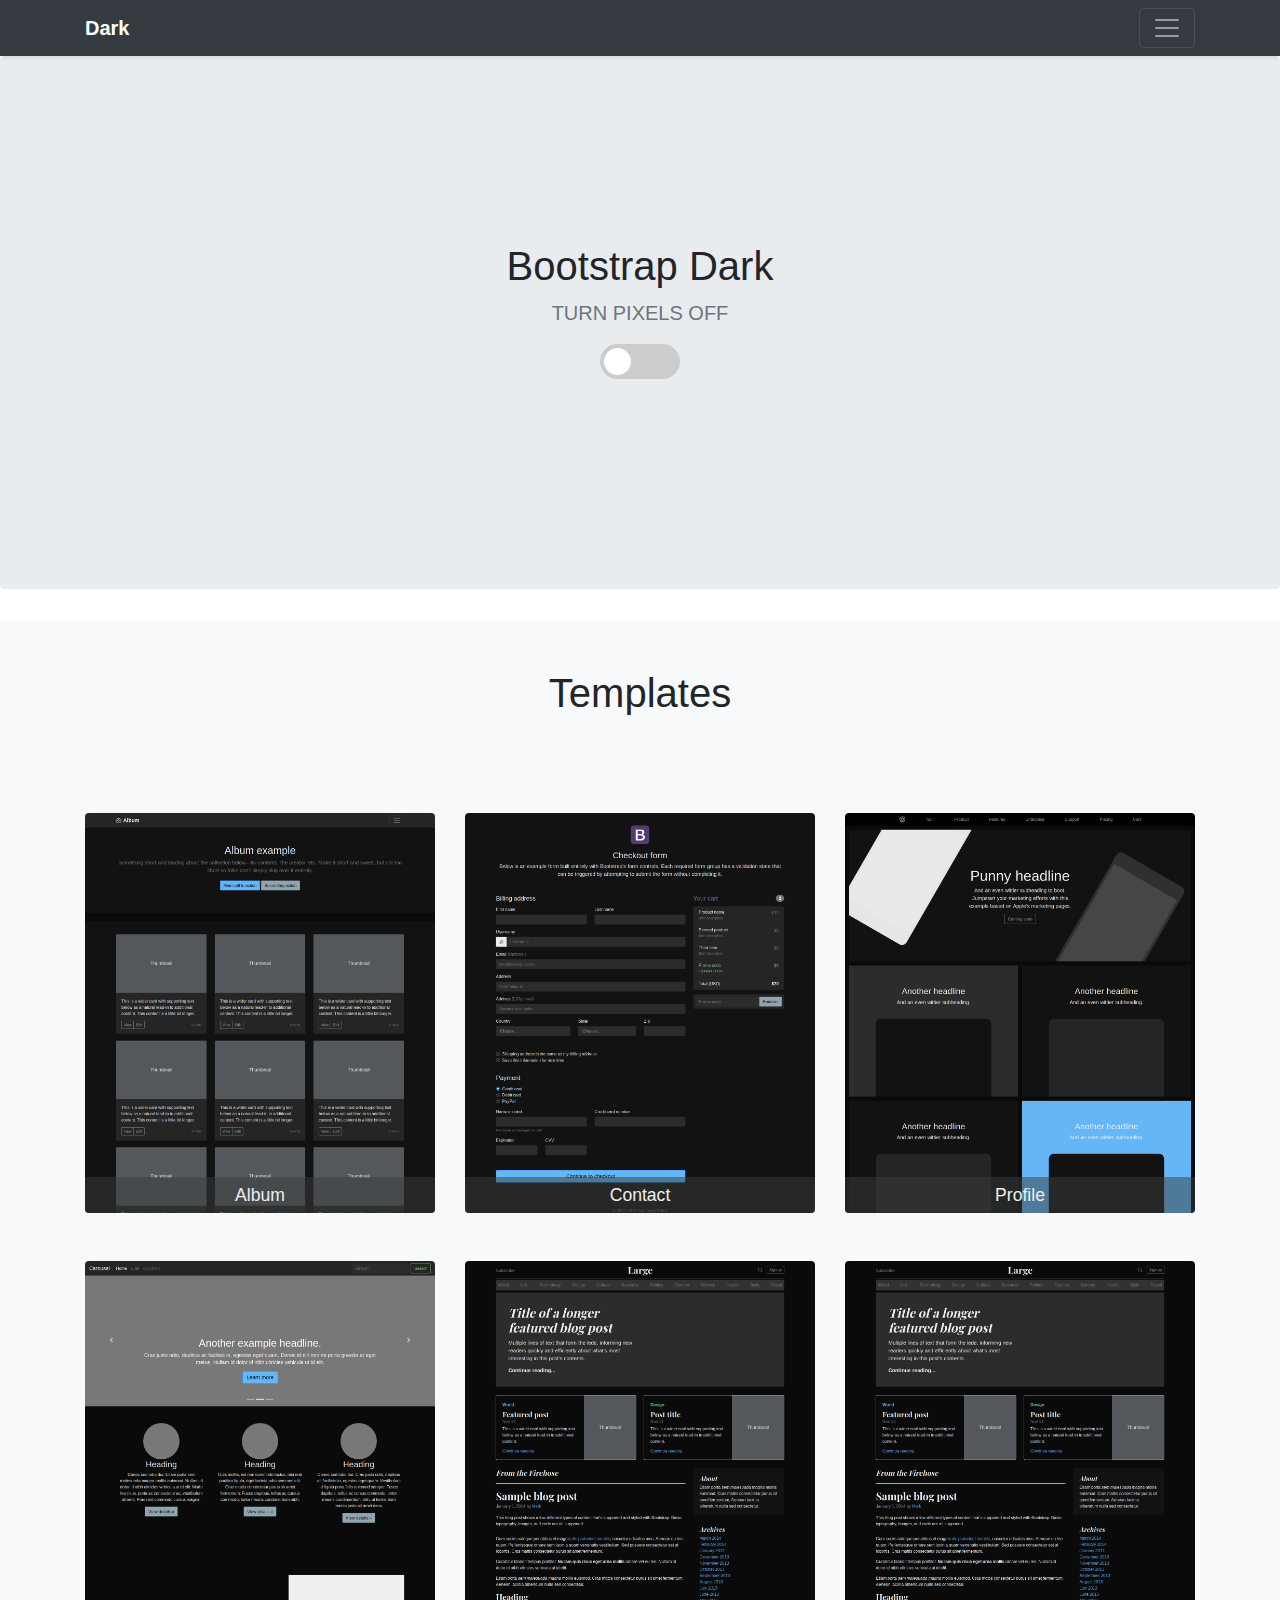
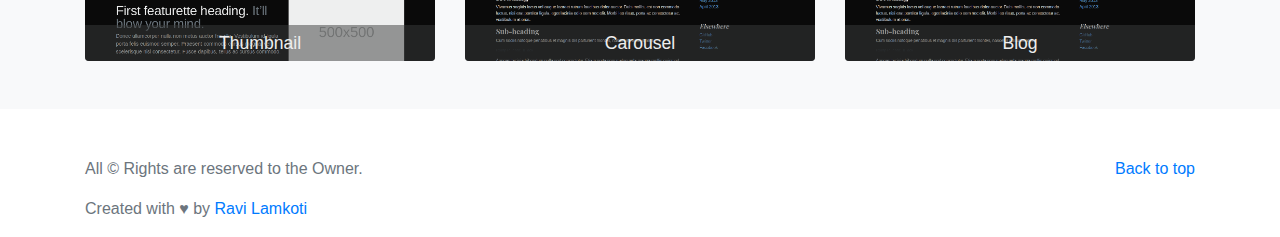
<file: index.html>
<!DOCTYPE html>
<html lang="en">

<head>
  <meta charset="UTF-8">
  <meta name="viewport" content="width=device-width, initial-scale=1.0">
  <meta http-equiv="X-UA-Compatible" content="ie=edge">
  <title>Bootstrap Dark</title>
  <!-- CSS -->
  <link rel="stylesheet" href="./css/bootstrap.css">
  <link rel="stylesheet" href="./css/bootstrap-dark.css">
  <link rel="stylesheet" href="https://cdnjs.cloudflare.com/ajax/libs/font-awesome/4.7.0/css/font-awesome.min.css">
  <!-- / CSS -->
  <!-- JS -->
  <script src='js/jquery.js'></script>
  <!-- / JS -->
</head>


<body>
  <!-- HEADER -->
  <header>
    <div class="collapse bg-dark" id="navbarHeader">
      <div class="container">
        <div class="row">
          <div class="col-sm-8 col-md-7 py-4">
            <h4 class="text-white">About</h4>
            <p class="text-muted">
              Bootstrap Dark is the easiest way of applying dark theme to your boostrap css.
              Bootstrap Dark css is small in size therefore no need to write css for both dark and light theme.
            </p>
          </div>
          <div class="col-sm-4 offset-md-1 py-4">
            <h4 class="text-white">Other Pages</h4>
            <ul class="list-unstyled">
              <li><a href="./example/album.html" class="text-white">Album</a></li>
              <li><a href="./example/pricing.html" class="text-white">Pricing</a></li>
              <li><a href="./example/checkout.html" class="text-white">Checkout</a></li>
              <li><a href="./example/profile.html" class="text-white">Product</a></li>
              <li><a href="./example/carousel.html" class="text-white">Carousel</a></li>
              <li><a href="./example/blog.html" class="text-white">Blog</a></li>
            </ul>
          </div>
        </div>
      </div>
    </div>
    <div class="navbar navbar-dark bg-dark shadow-sm">
      <div class="container d-flex justify-content-between">
        <a href="#" class="navbar-brand d-flex align-items-center">
          <strong>Dark</strong>
        </a>
        <button class="navbar-toggler" type="button" data-toggle="collapse" data-target="#navbarHeader"
          aria-controls="navbarHeader" aria-expanded="false" aria-label="Toggle navigation">
          <span class="navbar-toggler-icon"></span>
        </button>
      </div>
    </div>
  </header>
  <!-- / HEADER -->


  <!-- MAIN -->
  <main role="main">

    <section class="jumbotron text-center">
      <div class="container d-flex align-items-center justify-content-center flex-column" style='height:45vh;'>
        <h1 class="jumbotron-heading">Bootstrap Dark</h1>
        <p class="lead text-muted text-uppercase">Turn Pixels off</p>
        <p>
          <label class="switch">
            <input type="checkbox" id='switch-theme'>
            <span class="slider round"></span>
          </label>
        </p>
      </div>
    </section>

    <div class="album py-5 bg-light">
      <div class="container">
        <h1 class="text-center">
          Templates
        </h1>
        <div class="row mt-5">
          <div class="col-lg-4 mt-5">

            <div class="img-scroll rounded" style="background: url(./img/album.png);">
              <div class="img-scroll-caption">
                Album
              </div>
              <a href="./example/album.html" class="btn btn-primary btn-block btn-preview">
                <i class='fa fa-eye'></i> Preview
              </a>
            </div>
          </div>
          <div class="col-lg-4 mt-5">
            <div class="img-scroll rounded" style="background: url(./img/contact.png);">
              <div class="img-scroll-caption">
                Contact
              </div>
              <a href="./example/checkout.html" class="btn btn-primary btn-block btn-preview">
                <i class='fa fa-eye'></i> Preview
              </a>
            </div>
          </div>
          <div class="col-lg-4 mt-5">
            <div class="img-scroll rounded" style="background: url(./img/profile.png);">
              <div class="img-scroll-caption">
                Profile
              </div>
              <a href="./example/profile.html" class="btn btn-primary btn-block btn-preview">
                <i class='fa fa-eye'></i> Preview
              </a>
            </div>
          </div>
          <div class="col-lg-4 mt-5">
            <div class="img-scroll rounded" style="background: url(./img/thumbnail.png);">
              <div class="img-scroll-caption">
                Thumbnail
              </div>
              <a href="./example/carousel.html" class="btn btn-primary btn-block btn-preview">
                <i class='fa fa-eye'></i> Preview
              </a>
            </div>
          </div>
          <div class="col-lg-4 mt-5">
            <div class="img-scroll rounded" style="background: url(./img/carousel.png);">
              <div class="img-scroll-caption">
                Carousel
              </div>
              <a href="./example/blog.html" class="btn btn-primary btn-block btn-preview">
                <i class='fa fa-eye'></i> Preview
              </a>
            </div>
          </div>

          <div class="col-lg-4 mt-5">
            <div class="img-scroll rounded" style="background: url(./img/carousel.png);">
              <div class="img-scroll-caption">
                Blog
              </div>
              <a href="./example/blog.html" class="btn btn-primary btn-block btn-preview">
                <i class='fa fa-eye'></i> Preview
              </a>
            </div>
          </div>
        </div>
      </div>
    </div>
  </main>
  <!-- / MAIN -->


  <!-- FOOTER -->
  <footer class="text-muted mt-5">
    <div class="container">
      <p class="float-right">
        <a href="#">Back to top</a>
      </p>
      <p>All &copy; Rights are reserved to the Owner. </p>
      <p>Created with &hearts; by <a href="https://ravilamkoti.cf" target="_blank">Ravi Lamkoti</a></p>
    </div>
  </footer>
  <!-- / FOOTER -->

  <script src="js/bootstrap-dark.js"></script>
  <script src="js/bootstrap.js"></script>
  <script src="js/popper.js"></script>

</body>

</html>
</file>
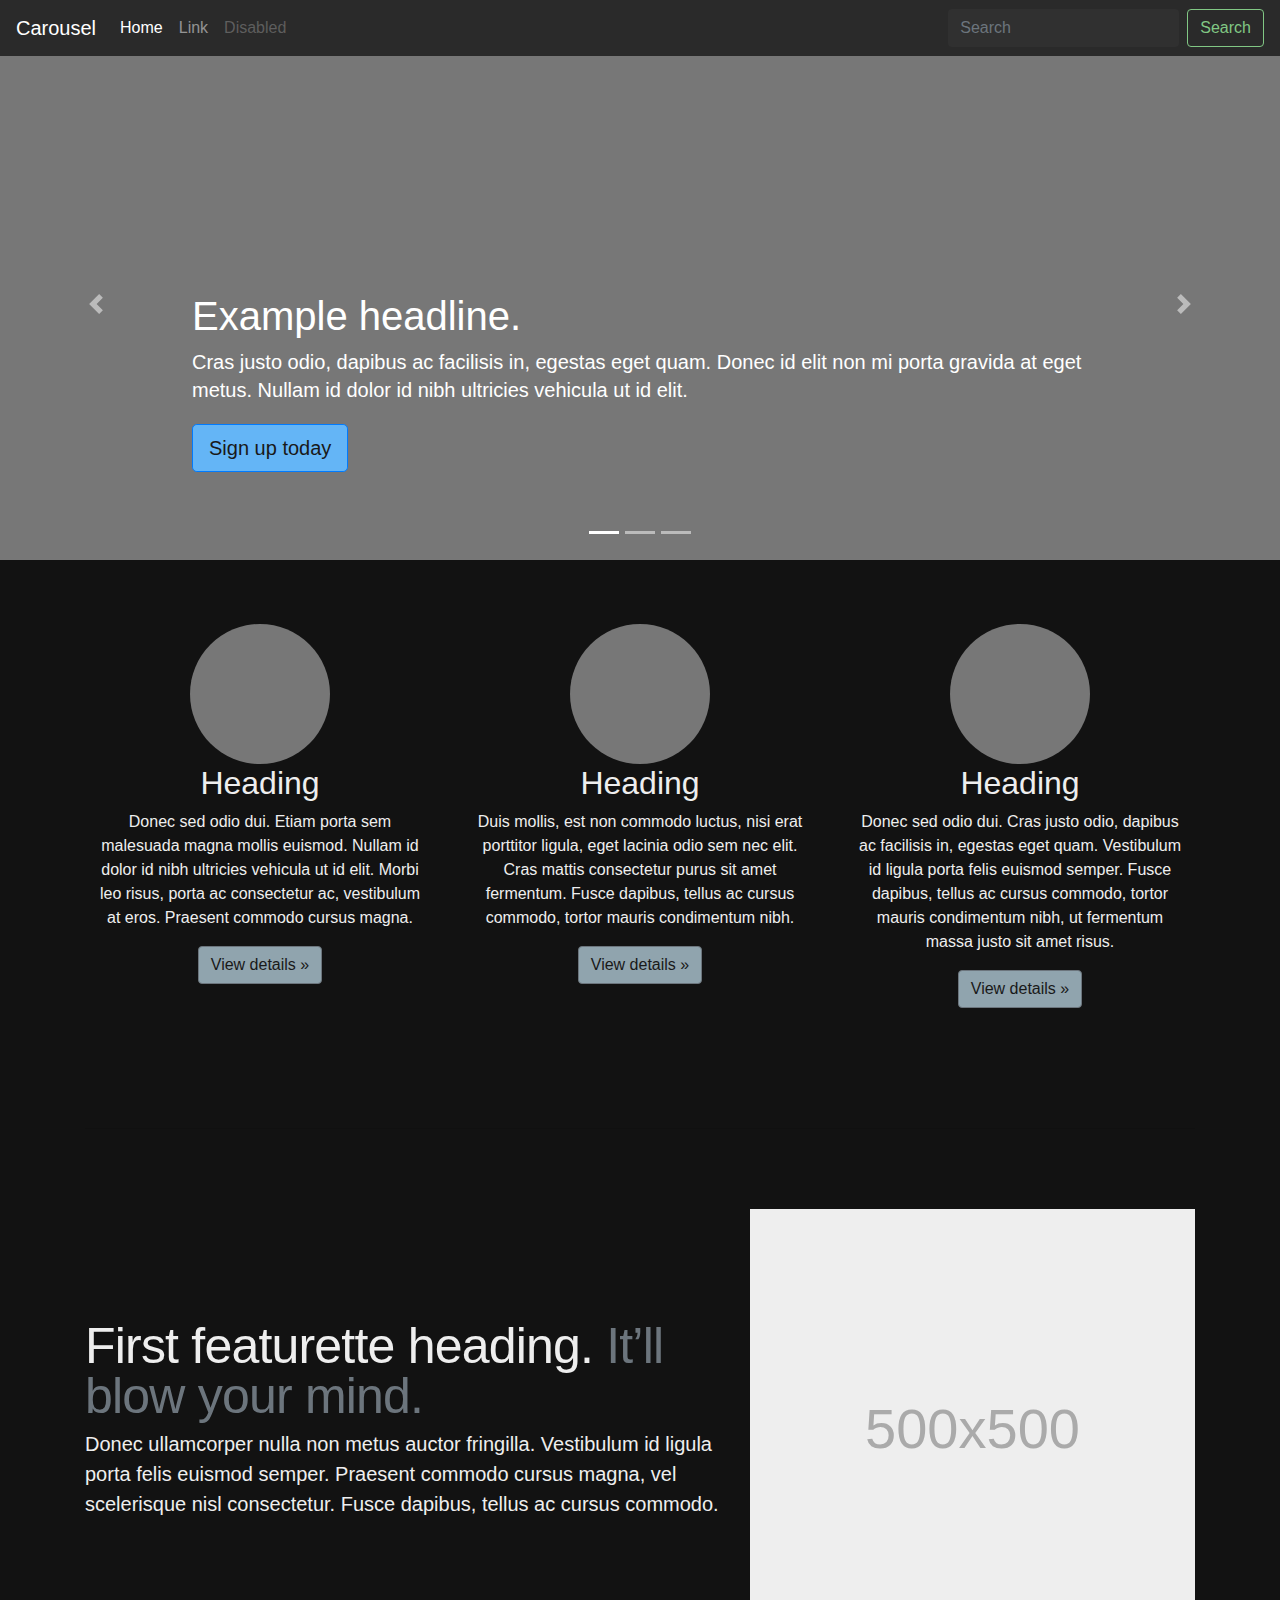
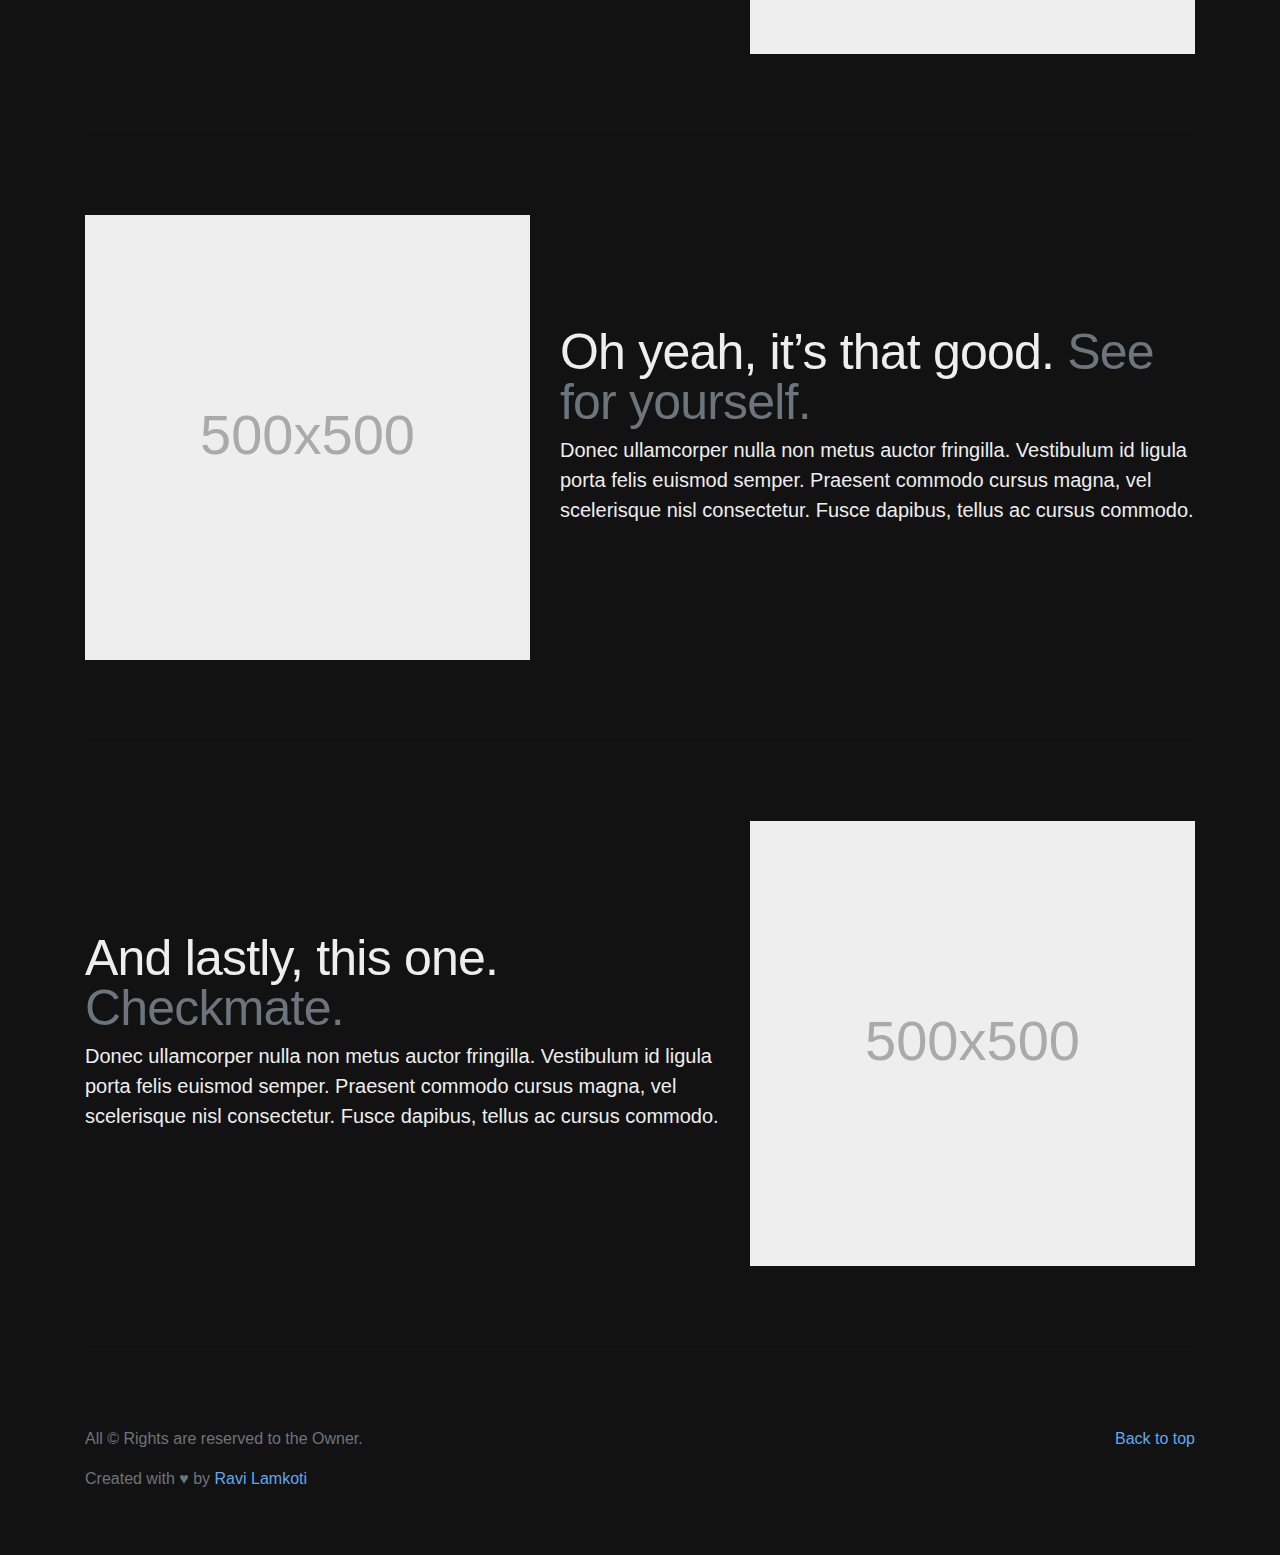
<file: example/carousel.html>
<!DOCTYPE html>
<html lang="en" data-theme='dark'>

<head>
    <meta charset="UTF-8">
    <meta name="viewport" content="width=device-width, initial-scale=1.0">
    <meta http-equiv="X-UA-Compatible" content="ie=edge">
    <title>Bootstrap Dark - Carousel</title>
    <!-- CSS -->
    <link rel="stylesheet" href="../css/bootstrap.css">
    <link rel="stylesheet" href="../css/bootstrap-dark.css">
    <!-- / CSS -->
    <!-- JS -->
    <script src='../js/jquery.js'></script>
    <!-- / JS --> 
<style>
        .bd-placeholder-img {
          font-size: 1.125rem;
          text-anchor: middle;
          -webkit-user-select: none;
          -moz-user-select: none;
          -ms-user-select: none;
          user-select: none;
        }
  
        @media (min-width: 768px) {
          .bd-placeholder-img-lg {
            font-size: 3.5rem;
          }
        }
        /* GLOBAL STYLES
-------------------------------------------------- */
/* Padding below the footer and lighter body text */

body {
  padding-top: 3rem;
  padding-bottom: 3rem;
  color: #5a5a5a;
}


/* CUSTOMIZE THE CAROUSEL
-------------------------------------------------- */

/* Carousel base class */
.carousel {
  margin-bottom: 4rem;
}
/* Since positioning the image, we need to help out the caption */
.carousel-caption {
  bottom: 3rem;
  z-index: 10;
}

/* Declare heights because of positioning of img element */
.carousel-item {
  height: 32rem;
}
.carousel-item > img {
  position: absolute;
  top: 0;
  left: 0;
  min-width: 100%;
  height: 32rem;
}


/* MARKETING CONTENT
-------------------------------------------------- */

/* Center align the text within the three columns below the carousel */
.marketing .col-lg-4 {
  margin-bottom: 1.5rem;
  text-align: center;
}
.marketing h2 {
  font-weight: 400;
}
.marketing .col-lg-4 p {
  margin-right: .75rem;
  margin-left: .75rem;
}


/* Featurettes
------------------------- */

.featurette-divider {
  margin: 5rem 0; /* Space out the Bootstrap <hr> more */
}

/* Thin out the marketing headings */
.featurette-heading {
  font-weight: 300;
  line-height: 1;
  letter-spacing: -.05rem;
}


/* RESPONSIVE CSS
-------------------------------------------------- */

@media (min-width: 40em) {
  /* Bump up size of carousel content */
  .carousel-caption p {
    margin-bottom: 1.25rem;
    font-size: 1.25rem;
    line-height: 1.4;
  }

  .featurette-heading {
    font-size: 50px;
  }
}

@media (min-width: 62em) {
  .featurette-heading {
    margin-top: 7rem;
  }
}

      </style>
      <!-- Custom styles for this template -->
    </head>
    <body>
      <header>
    <nav class="navbar navbar-expand-md navbar-dark fixed-top bg-dark">
      <a class="navbar-brand" href="#">Carousel</a>
      <button class="navbar-toggler" type="button" data-toggle="collapse" data-target="#navbarCollapse" aria-controls="navbarCollapse" aria-expanded="false" aria-label="Toggle navigation">
        <span class="navbar-toggler-icon"></span>
      </button>
      <div class="collapse navbar-collapse" id="navbarCollapse">
        <ul class="navbar-nav mr-auto">
          <li class="nav-item active">
            <a class="nav-link" href="#">Home <span class="sr-only">(current)</span></a>
          </li>
          <li class="nav-item">
            <a class="nav-link" href="#">Link</a>
          </li>
          <li class="nav-item">
            <a class="nav-link disabled" href="#">Disabled</a>
          </li>
        </ul>
        <form class="form-inline mt-2 mt-md-0">
          <input class="form-control mr-sm-2" type="text" placeholder="Search" aria-label="Search">
          <button class="btn btn-outline-success my-2 my-sm-0" type="submit">Search</button>
        </form>
      </div>
    </nav>
  </header>
  
  <main role="main">
  
    <div id="myCarousel" class="carousel slide" data-ride="carousel">
      <ol class="carousel-indicators">
        <li data-target="#myCarousel" data-slide-to="0" class="active"></li>
        <li data-target="#myCarousel" data-slide-to="1"></li>
        <li data-target="#myCarousel" data-slide-to="2"></li>
      </ol>
      <div class="carousel-inner">
        <div class="carousel-item active">
          <svg class="bd-placeholder-img" width="100%" height="100%" xmlns="http://www.w3.org/2000/svg" preserveAspectRatio="xMidYMid slice" focusable="false" role="img"><rect width="100%" height="100%" fill="#777"/></svg>
          <div class="container">
            <div class="carousel-caption text-left">
              <h1>Example headline.</h1>
              <p>Cras justo odio, dapibus ac facilisis in, egestas eget quam. Donec id elit non mi porta gravida at eget metus. Nullam id dolor id nibh ultricies vehicula ut id elit.</p>
              <p><a class="btn btn-lg btn-primary" href="#" role="button">Sign up today</a></p>
            </div>
          </div>
        </div>
        <div class="carousel-item">
          <svg class="bd-placeholder-img" width="100%" height="100%" xmlns="http://www.w3.org/2000/svg" preserveAspectRatio="xMidYMid slice" focusable="false" role="img"><rect width="100%" height="100%" fill="#777"/></svg>
          <div class="container">
            <div class="carousel-caption">
              <h1>Another example headline.</h1>
              <p>Cras justo odio, dapibus ac facilisis in, egestas eget quam. Donec id elit non mi porta gravida at eget metus. Nullam id dolor id nibh ultricies vehicula ut id elit.</p>
              <p><a class="btn btn-lg btn-primary" href="#" role="button">Learn more</a></p>
            </div>
          </div>
        </div>
        <div class="carousel-item">
          <svg class="bd-placeholder-img" width="100%" height="100%" xmlns="http://www.w3.org/2000/svg" preserveAspectRatio="xMidYMid slice" focusable="false" role="img"><rect width="100%" height="100%" fill="#777"/></svg>
          <div class="container">
            <div class="carousel-caption text-right">
              <h1>One more for good measure.</h1>
              <p>Cras justo odio, dapibus ac facilisis in, egestas eget quam. Donec id elit non mi porta gravida at eget metus. Nullam id dolor id nibh ultricies vehicula ut id elit.</p>
              <p><a class="btn btn-lg btn-primary" href="#" role="button">Browse gallery</a></p>
            </div>
          </div>
        </div>
      </div>
      <a class="carousel-control-prev" href="#myCarousel" role="button" data-slide="prev">
        <span class="carousel-control-prev-icon" aria-hidden="true"></span>
        <span class="sr-only">Previous</span>
      </a>
      <a class="carousel-control-next" href="#myCarousel" role="button" data-slide="next">
        <span class="carousel-control-next-icon" aria-hidden="true"></span>
        <span class="sr-only">Next</span>
      </a>
    </div>
  
  
    <!-- Marketing messaging and featurettes
    ================================================== -->
    <!-- Wrap the rest of the page in another container to center all the content. -->
  
    <div class="container marketing">
  
      <!-- Three columns of text below the carousel -->
      <div class="row">
        <div class="col-lg-4">
          <svg class="bd-placeholder-img rounded-circle" width="140" height="140" xmlns="http://www.w3.org/2000/svg" preserveAspectRatio="xMidYMid slice" focusable="false" role="img" aria-label="Placeholder: 140x140"><title>Placeholder</title><rect width="100%" height="100%" fill="#777"/><text x="50%" y="50%" fill="#777" dy=".3em">140x140</text></svg>
          <h2>Heading</h2>
          <p>Donec sed odio dui. Etiam porta sem malesuada magna mollis euismod. Nullam id dolor id nibh ultricies vehicula ut id elit. Morbi leo risus, porta ac consectetur ac, vestibulum at eros. Praesent commodo cursus magna.</p>
          <p><a class="btn btn-secondary" href="#" role="button">View details &raquo;</a></p>
        </div><!-- /.col-lg-4 -->
        <div class="col-lg-4">
          <svg class="bd-placeholder-img rounded-circle" width="140" height="140" xmlns="http://www.w3.org/2000/svg" preserveAspectRatio="xMidYMid slice" focusable="false" role="img" aria-label="Placeholder: 140x140"><title>Placeholder</title><rect width="100%" height="100%" fill="#777"/><text x="50%" y="50%" fill="#777" dy=".3em">140x140</text></svg>
          <h2>Heading</h2>
          <p>Duis mollis, est non commodo luctus, nisi erat porttitor ligula, eget lacinia odio sem nec elit. Cras mattis consectetur purus sit amet fermentum. Fusce dapibus, tellus ac cursus commodo, tortor mauris condimentum nibh.</p>
          <p><a class="btn btn-secondary" href="#" role="button">View details &raquo;</a></p>
        </div><!-- /.col-lg-4 -->
        <div class="col-lg-4">
          <svg class="bd-placeholder-img rounded-circle" width="140" height="140" xmlns="http://www.w3.org/2000/svg" preserveAspectRatio="xMidYMid slice" focusable="false" role="img" aria-label="Placeholder: 140x140"><title>Placeholder</title><rect width="100%" height="100%" fill="#777"/><text x="50%" y="50%" fill="#777" dy=".3em">140x140</text></svg>
          <h2>Heading</h2>
          <p>Donec sed odio dui. Cras justo odio, dapibus ac facilisis in, egestas eget quam. Vestibulum id ligula porta felis euismod semper. Fusce dapibus, tellus ac cursus commodo, tortor mauris condimentum nibh, ut fermentum massa justo sit amet risus.</p>
          <p><a class="btn btn-secondary" href="#" role="button">View details &raquo;</a></p>
        </div><!-- /.col-lg-4 -->
      </div><!-- /.row -->
  
  
      <!-- START THE FEATURETTES -->
  
      <hr class="featurette-divider">
  
      <div class="row featurette">
        <div class="col-md-7">
          <h2 class="featurette-heading">First featurette heading. <span class="text-muted">It’ll blow your mind.</span></h2>
          <p class="lead">Donec ullamcorper nulla non metus auctor fringilla. Vestibulum id ligula porta felis euismod semper. Praesent commodo cursus magna, vel scelerisque nisl consectetur. Fusce dapibus, tellus ac cursus commodo.</p>
        </div>
        <div class="col-md-5">
          <svg class="bd-placeholder-img bd-placeholder-img-lg featurette-image img-fluid mx-auto" width="500" height="500" xmlns="http://www.w3.org/2000/svg" preserveAspectRatio="xMidYMid slice" focusable="false" role="img" aria-label="Placeholder: 500x500"><title>Placeholder</title><rect width="100%" height="100%" fill="#eee"/><text x="50%" y="50%" fill="#aaa" dy=".3em">500x500</text></svg>
        </div>
      </div>
  
      <hr class="featurette-divider">
  
      <div class="row featurette">
        <div class="col-md-7 order-md-2">
          <h2 class="featurette-heading">Oh yeah, it’s that good. <span class="text-muted">See for yourself.</span></h2>
          <p class="lead">Donec ullamcorper nulla non metus auctor fringilla. Vestibulum id ligula porta felis euismod semper. Praesent commodo cursus magna, vel scelerisque nisl consectetur. Fusce dapibus, tellus ac cursus commodo.</p>
        </div>
        <div class="col-md-5 order-md-1">
          <svg class="bd-placeholder-img bd-placeholder-img-lg featurette-image img-fluid mx-auto" width="500" height="500" xmlns="http://www.w3.org/2000/svg" preserveAspectRatio="xMidYMid slice" focusable="false" role="img" aria-label="Placeholder: 500x500"><title>Placeholder</title><rect width="100%" height="100%" fill="#eee"/><text x="50%" y="50%" fill="#aaa" dy=".3em">500x500</text></svg>
        </div>
      </div>
  
      <hr class="featurette-divider">
  
      <div class="row featurette">
        <div class="col-md-7">
          <h2 class="featurette-heading">And lastly, this one. <span class="text-muted">Checkmate.</span></h2>
          <p class="lead">Donec ullamcorper nulla non metus auctor fringilla. Vestibulum id ligula porta felis euismod semper. Praesent commodo cursus magna, vel scelerisque nisl consectetur. Fusce dapibus, tellus ac cursus commodo.</p>
        </div>
        <div class="col-md-5">
          <svg class="bd-placeholder-img bd-placeholder-img-lg featurette-image img-fluid mx-auto" width="500" height="500" xmlns="http://www.w3.org/2000/svg" preserveAspectRatio="xMidYMid slice" focusable="false" role="img" aria-label="Placeholder: 500x500"><title>Placeholder</title><rect width="100%" height="100%" fill="#eee"/><text x="50%" y="50%" fill="#aaa" dy=".3em">500x500</text></svg>
        </div>
      </div>
  
      <hr class="featurette-divider">
  
      <!-- /END THE FEATURETTES -->
  
    </div><!-- /.container -->
  
  
    <!-- FOOTER -->
    <footer class="text-muted mt-5">
        <div class="container">
          <p class="float-right">
            <a href="#">Back to top</a>
          </p>
          <p>All &copy; Rights are reserved to the Owner. </p>
          <p>Created with &hearts; by <a href="https://ravilamkoti.cf" target="_blank">Ravi Lamkoti</a></p>
        </div>
      </footer>
  </main>
  <script src="../js/bootstrap-dark.js"></script>
    <script src="../js/bootstrap.js"></script>
    <script src="../js/popper.js"></script>
  </body>
  </html>
</file>
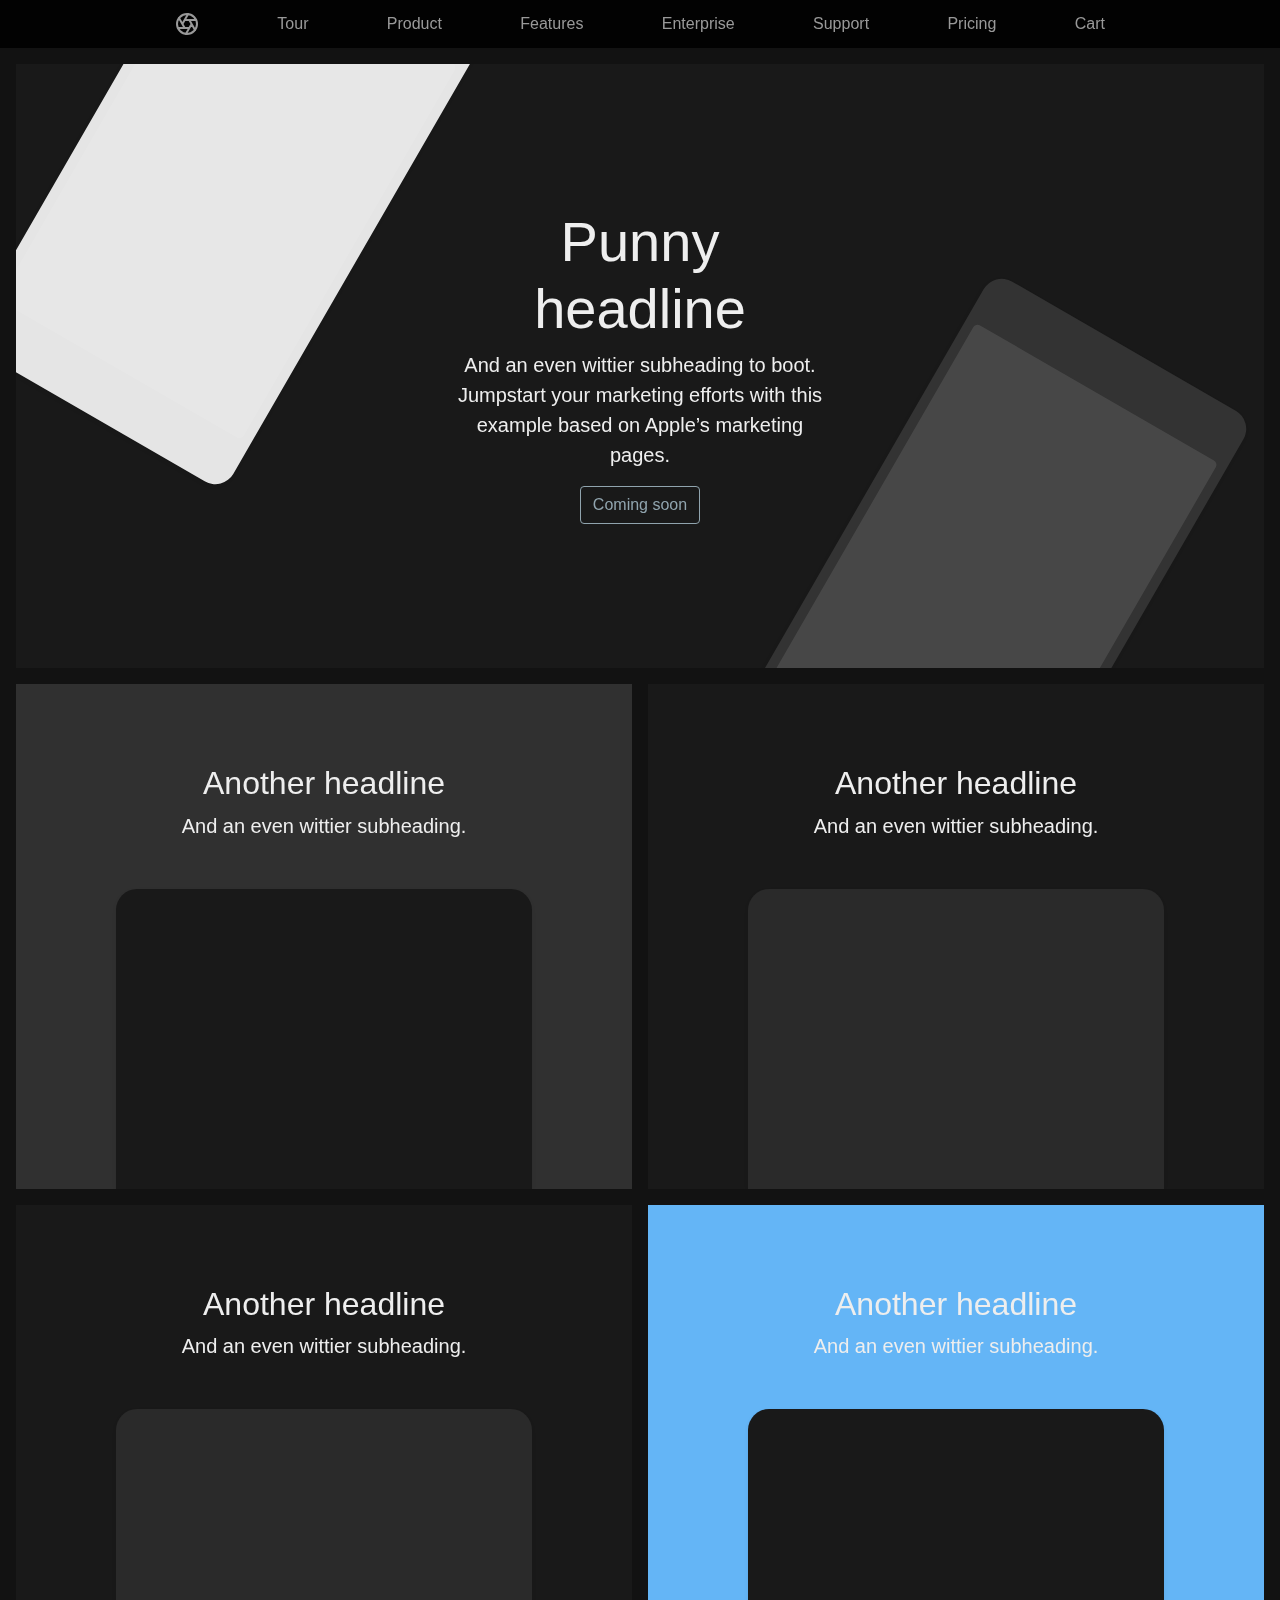
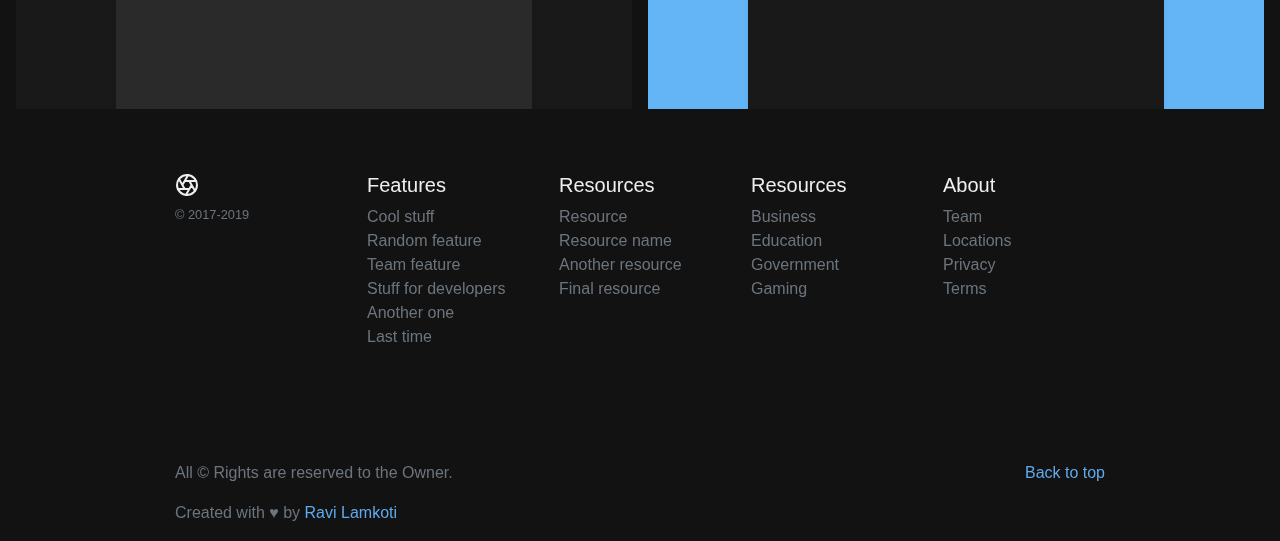
<file: example/profile.html>
<!DOCTYPE html>
<html lang="en" data-theme='dark'>

<head>
    <meta charset="UTF-8">
    <meta name="viewport" content="width=device-width, initial-scale=1.0">
    <meta http-equiv="X-UA-Compatible" content="ie=edge">
    <title>Bootstrap Dark</title>
    <!-- CSS -->
    <link rel="stylesheet" href="../css/bootstrap.css">
    <link rel="stylesheet" href="../css/bootstrap-dark.css">
    <!-- / CSS -->
<style>
        .bd-placeholder-img {
          font-size: 1.125rem;
          text-anchor: middle;
          -webkit-user-select: none;
          -moz-user-select: none;
          -ms-user-select: none;
          user-select: none;
        }
  
        @media (min-width: 768px) {
          .bd-placeholder-img-lg {
            font-size: 3.5rem;
          }
        }
        .container {
  max-width: 960px;
}

/*
 * Custom translucent site header
 */

.site-header {
  background-color: rgba(0, 0, 0, .85);
  -webkit-backdrop-filter: saturate(180%) blur(20px);
  backdrop-filter: saturate(180%) blur(20px);
}
.site-header a {
  color: #999;
  transition: ease-in-out color .15s;
}
.site-header a:hover {
  color: #fff;
  text-decoration: none;
}

/*
 * Dummy devices (replace them with your own or something else entirely!)
 */

.product-device {
  position: absolute;
  right: 10%;
  bottom: -30%;
  width: 300px;
  height: 540px;
  background-color: #333;
  border-radius: 21px;
  -webkit-transform: rotate(30deg);
  transform: rotate(30deg);
}

.product-device::before {
  position: absolute;
  top: 10%;
  right: 10px;
  bottom: 10%;
  left: 10px;
  content: "";
  background-color: rgba(255, 255, 255, .1);
  border-radius: 5px;
}

.product-device-2 {
  top: -25%;
  right: auto;
  bottom: 0;
  left: 5%;
  background-color: #e5e5e5;
}


/*
 * Extra utilities
 */

.flex-equal > * {
  -ms-flex: 1;
  flex: 1;
}
@media (min-width: 768px) {
  .flex-md-equal > * {
    -ms-flex: 1;
    flex: 1;
  }
}

.overflow-hidden { overflow: hidden; }

      </style>
      <!-- Custom styles for this template -->
    </head>
    <body>
      <nav class="site-header sticky-top py-1">
    <div class="container d-flex flex-column flex-md-row justify-content-between">
      <a class="py-2" href="#">
        <svg xmlns="http://www.w3.org/2000/svg" width="24" height="24" fill="none" stroke="currentColor" stroke-linecap="round" stroke-linejoin="round" stroke-width="2" class="d-block mx-auto" role="img" viewBox="0 0 24 24" focusable="false"><title>Product</title><circle cx="12" cy="12" r="10"/><path d="M14.31 8l5.74 9.94M9.69 8h11.48M7.38 12l5.74-9.94M9.69 16L3.95 6.06M14.31 16H2.83m13.79-4l-5.74 9.94"/></svg>
      </a>
      <a class="py-2 d-none d-md-inline-block" href="#">Tour</a>
      <a class="py-2 d-none d-md-inline-block" href="#">Product</a>
      <a class="py-2 d-none d-md-inline-block" href="#">Features</a>
      <a class="py-2 d-none d-md-inline-block" href="#">Enterprise</a>
      <a class="py-2 d-none d-md-inline-block" href="#">Support</a>
      <a class="py-2 d-none d-md-inline-block" href="#">Pricing</a>
      <a class="py-2 d-none d-md-inline-block" href="#">Cart</a>
    </div>
  </nav>
  
  <div class="position-relative overflow-hidden p-3 p-md-5 m-md-3 text-center bg-light">
    <div class="col-md-5 p-lg-5 mx-auto my-5">
      <h1 class="display-4 font-weight-normal">Punny headline</h1>
      <p class="lead font-weight-normal">And an even wittier subheading to boot. Jumpstart your marketing efforts with this example based on Apple’s marketing pages.</p>
      <a class="btn btn-outline-secondary" href="#">Coming soon</a>
    </div>
    <div class="product-device shadow-sm d-none d-md-block"></div>
    <div class="product-device product-device-2 shadow-sm d-none d-md-block"></div>
  </div>
  
  <div class="d-md-flex flex-md-equal w-100 my-md-3 pl-md-3">
    <div class="bg-dark mr-md-3 pt-3 px-3 pt-md-5 px-md-5 text-center text-white overflow-hidden">
      <div class="my-3 py-3">
        <h2 class="display-5">Another headline</h2>
        <p class="lead">And an even wittier subheading.</p>
      </div>
      <div class="bg-light shadow-sm mx-auto" style="width: 80%; height: 300px; border-radius: 21px 21px 0 0;"></div>
    </div>
    <div class="bg-light mr-md-3 pt-3 px-3 pt-md-5 px-md-5 text-center overflow-hidden">
      <div class="my-3 p-3">
        <h2 class="display-5">Another headline</h2>
        <p class="lead">And an even wittier subheading.</p>
      </div>
      <div class="bg-dark shadow-sm mx-auto" style="width: 80%; height: 300px; border-radius: 21px 21px 0 0;"></div>
    </div>
  </div>
  
  <div class="d-md-flex flex-md-equal w-100 my-md-3 pl-md-3">
    <div class="bg-light mr-md-3 pt-3 px-3 pt-md-5 px-md-5 text-center overflow-hidden">
      <div class="my-3 p-3">
        <h2 class="display-5">Another headline</h2>
        <p class="lead">And an even wittier subheading.</p>
      </div>
      <div class="bg-dark shadow-sm mx-auto" style="width: 80%; height: 300px; border-radius: 21px 21px 0 0;"></div>
    </div>
    <div class="bg-primary mr-md-3 pt-3 px-3 pt-md-5 px-md-5 text-center text-white overflow-hidden">
      <div class="my-3 py-3">
        <h2 class="display-5">Another headline</h2>
        <p class="lead">And an even wittier subheading.</p>
      </div>
      <div class="bg-light shadow-sm mx-auto" style="width: 80%; height: 300px; border-radius: 21px 21px 0 0;"></div>
    </div>
  </div>
  
  <footer class="container py-5">
    <div class="row">
      <div class="col-12 col-md">
        <svg xmlns="http://www.w3.org/2000/svg" width="24" height="24" fill="none" stroke="currentColor" stroke-linecap="round" stroke-linejoin="round" stroke-width="2" class="d-block mb-2" role="img" viewBox="0 0 24 24" focusable="false"><title>Product</title><circle cx="12" cy="12" r="10"/><path d="M14.31 8l5.74 9.94M9.69 8h11.48M7.38 12l5.74-9.94M9.69 16L3.95 6.06M14.31 16H2.83m13.79-4l-5.74 9.94"/></svg>
        <small class="d-block mb-3 text-muted">&copy; 2017-2019</small>
      </div>
      <div class="col-6 col-md">
        <h5>Features</h5>
        <ul class="list-unstyled text-small">
          <li><a class="text-muted" href="#">Cool stuff</a></li>
          <li><a class="text-muted" href="#">Random feature</a></li>
          <li><a class="text-muted" href="#">Team feature</a></li>
          <li><a class="text-muted" href="#">Stuff for developers</a></li>
          <li><a class="text-muted" href="#">Another one</a></li>
          <li><a class="text-muted" href="#">Last time</a></li>
        </ul>
      </div>
      <div class="col-6 col-md">
        <h5>Resources</h5>
        <ul class="list-unstyled text-small">
          <li><a class="text-muted" href="#">Resource</a></li>
          <li><a class="text-muted" href="#">Resource name</a></li>
          <li><a class="text-muted" href="#">Another resource</a></li>
          <li><a class="text-muted" href="#">Final resource</a></li>
        </ul>
      </div>
      <div class="col-6 col-md">
        <h5>Resources</h5>
        <ul class="list-unstyled text-small">
          <li><a class="text-muted" href="#">Business</a></li>
          <li><a class="text-muted" href="#">Education</a></li>
          <li><a class="text-muted" href="#">Government</a></li>
          <li><a class="text-muted" href="#">Gaming</a></li>
        </ul>
      </div>
      <div class="col-6 col-md">
        <h5>About</h5>
        <ul class="list-unstyled text-small">
          <li><a class="text-muted" href="#">Team</a></li>
          <li><a class="text-muted" href="#">Locations</a></li>
          <li><a class="text-muted" href="#">Privacy</a></li>
          <li><a class="text-muted" href="#">Terms</a></li>
        </ul>
      </div>
    </div>
  </footer>
  <footer class="text-muted mt-5">
      <div class="container">
        <p class="float-right">
          <a href="#">Back to top</a>
        </p>
        <p>All &copy; Rights are reserved to the Owner. </p>
        <p>Created with &hearts; by <a href="https://ravilamkoti.cf" target="_blank">Ravi Lamkoti</a></p>
      </div>
    </footer>
  <script src="../js/bootstrap-dark.js"></script>
    <script src="../js/bootstrap.js"></script>
    <script src="../js/popper.js"></script>
  </body>
  </html>
</file>
